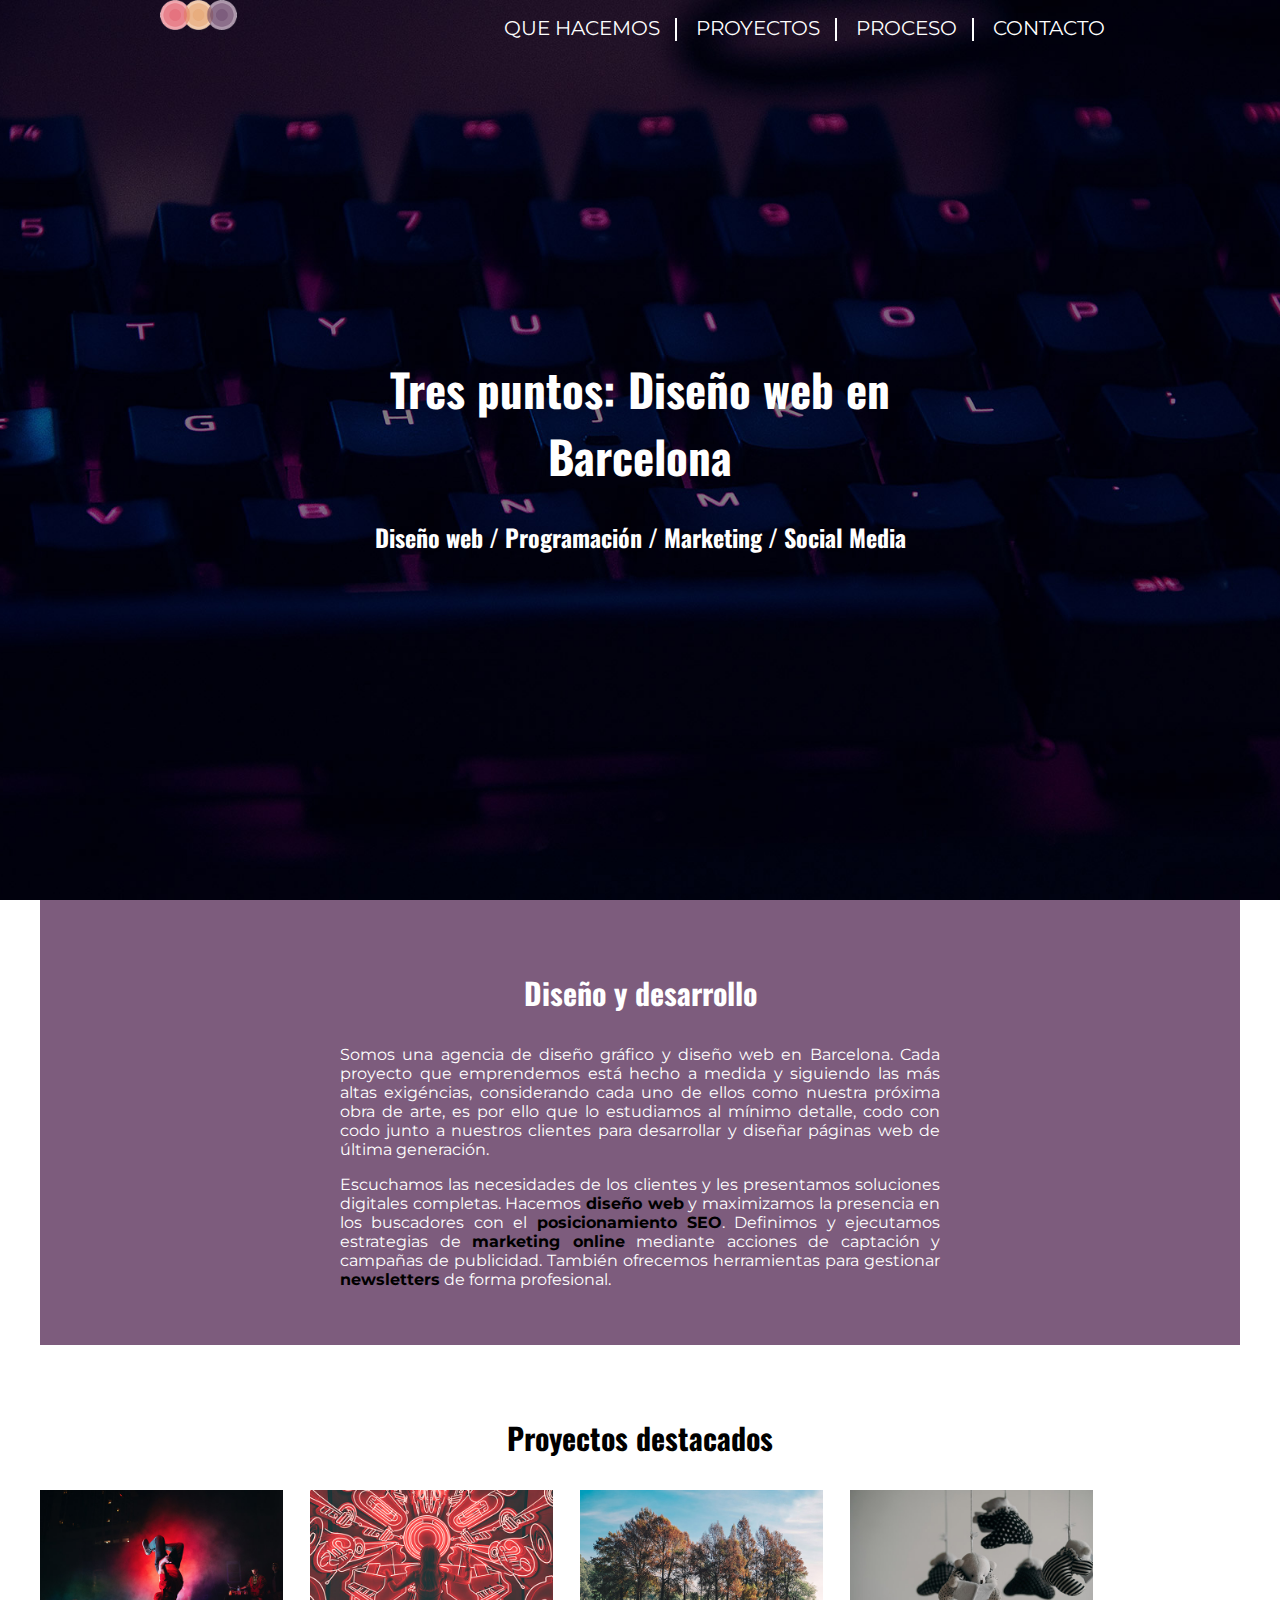
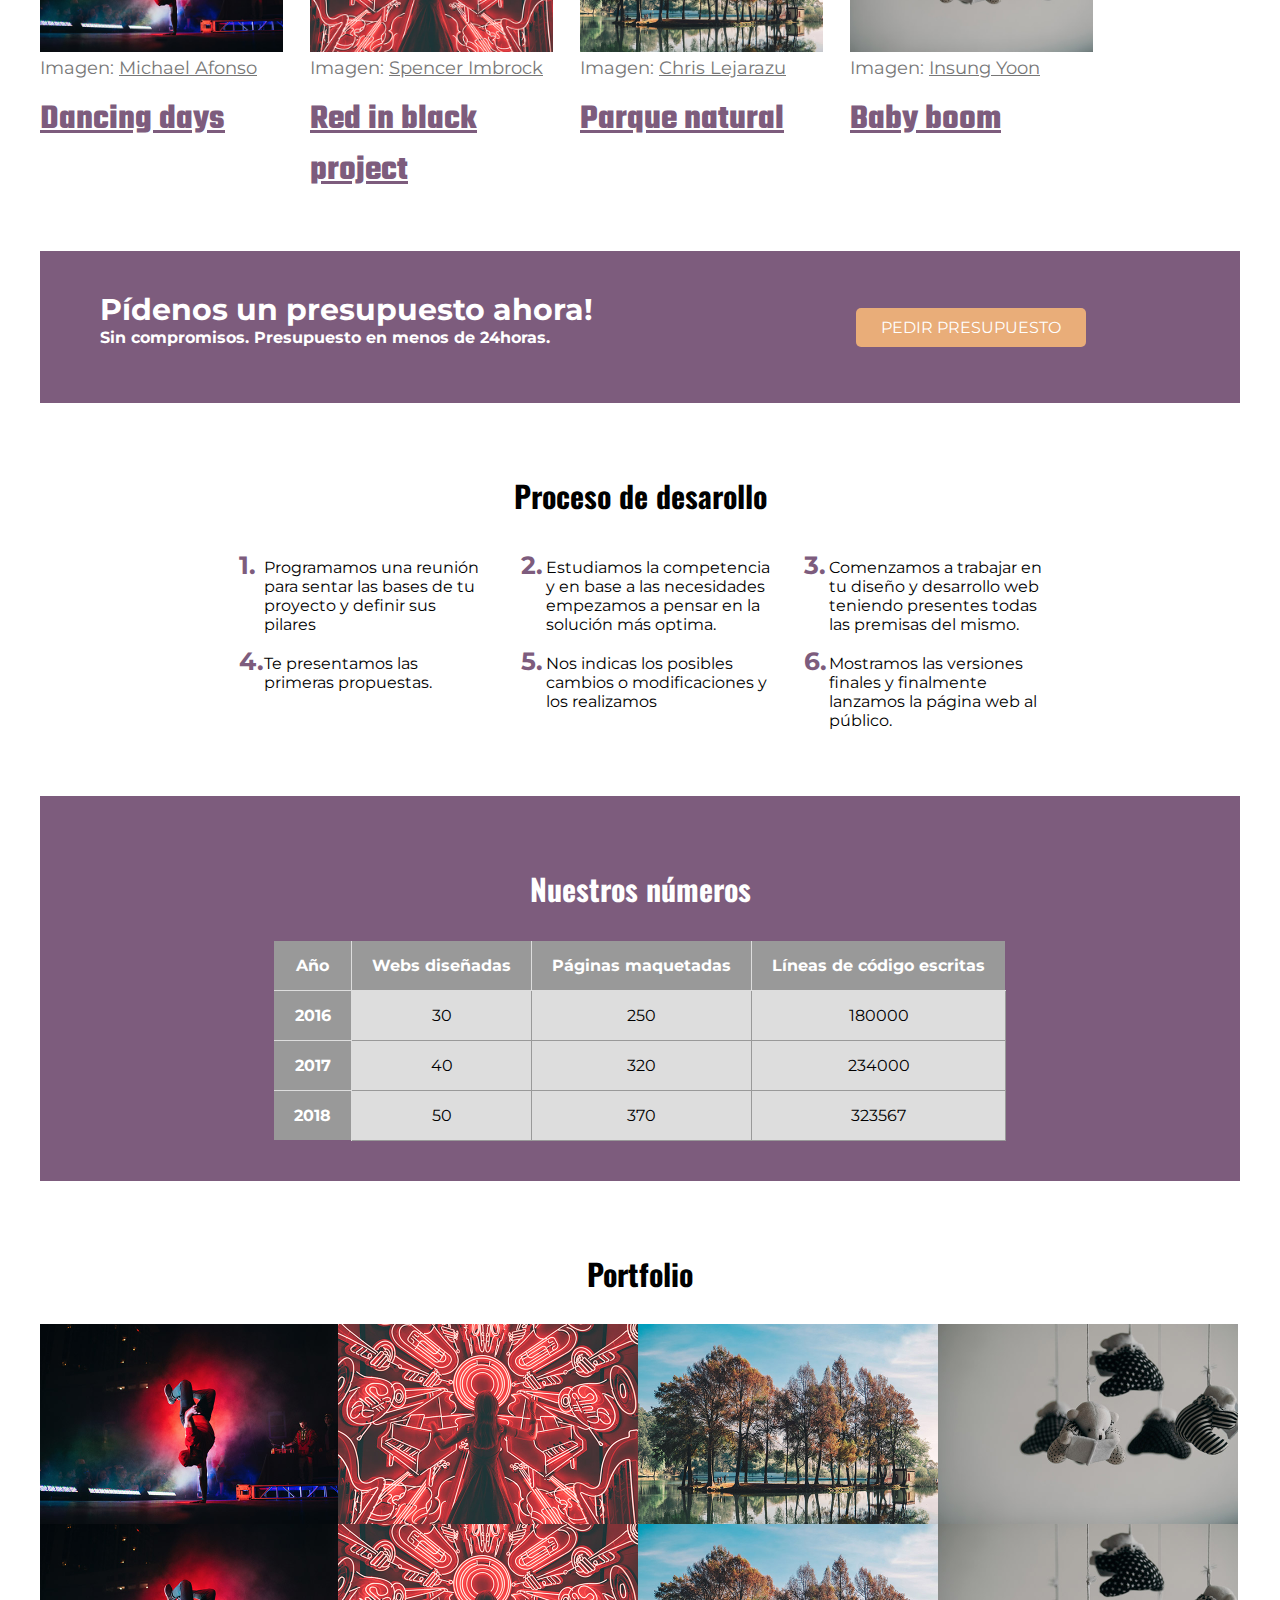
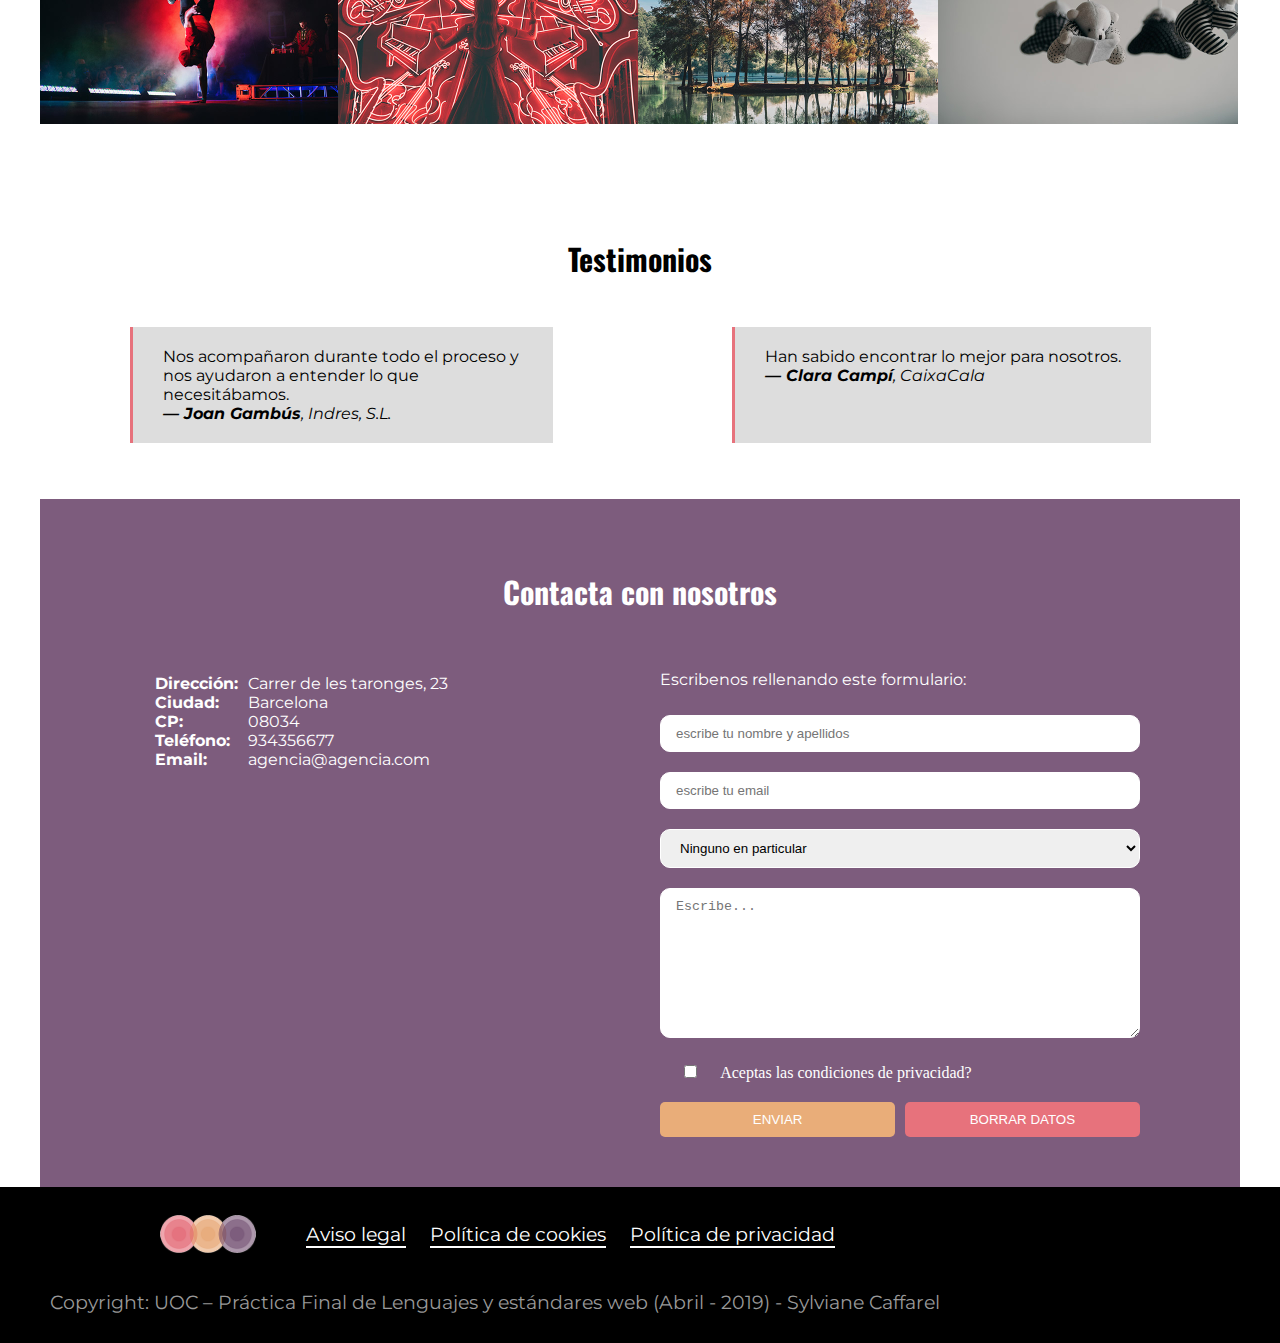
<file: Tres Puntos/index.html>
<!doctype html>
<html lang="ES">
<head>
<meta charset="utf-8" name="viewport" content="width=device-width, initial-scale=1">
<meta name="keywords" content="diseño, desarollo web, programación, marketing, social media, Barcelona, Catalunya, España">
<meta name="description" content="Somos una Agencía de Diseño Grafico y Diseño Web en Barcelona.">
<meta name="author" content="Sylviane Caffarel">
<title>Bienvenido en Tres Puntos!</title>
<link href="Style.css" rel="stylesheet" type="text/css">
<link href="https://fonts.googleapis.com/css?family=Montserrat:400,700%7COswald" rel="stylesheet">
<link rel="stylesheet" href="https://use.fontawesome.com/releases/v5.8.2/css/all.css" integrity="sha384-oS3vJWv+0UjzBfQzYUhtDYW+Pj2yciDJxpsK1OYPAYjqT085Qq/1cq5FLXAZQ7Ay" crossorigin="anonymous">
<link href="https://fonts.googleapis.com/css?family=Teko:500&display=swap" rel="stylesheet">
</head>

<body>
<header>
  <div id="header_top"><img class="header" alt="logo de la empresa" src="Images/logo-agency.png">
		<ul id="header_menu">
			<li><a href="#que_hacemos">QUE HACEMOS</a></li>
			<li><a href="#proy">PROYECTOS</a></li>
			<li><a href="#proc">PROCESO</a></li>
			<li><a href="#cont">CONTACTO</a></li>
		</ul></div>
	<div id="header_centre"><h1>Tres puntos: Diseño web en Barcelona</h1>
	<h2>Diseño web / Programación / Marketing / Social Media</h2></div>
</header>
<main>
	<section id="diseño" class="purple">
		<div>
			<h3 id="que_hacemos">Diseño y desarrollo</h3>
			<p>
				Somos una agencia de diseño gráfico y diseño web en Barcelona. Cada proyecto que emprendemos está hecho a medida y siguiendo las más altas exigéncias, considerando cada uno de ellos como nuestra próxima obra de arte, es por ello que lo estudiamos al mínimo detalle, codo con codo junto a nuestros clientes para desarrollar y diseñar páginas web de última generación.
			</p>
			<p>
				Escuchamos las necesidades de los clientes y les presentamos soluciones digitales completas. Hacemos <strong>diseño web</strong> y maximizamos la presencia en los buscadores con el <strong>posicionamiento SEO</strong>. Definimos y ejecutamos estrategias de <strong>marketing online</strong> mediante acciones de captación y campañas de publicidad. También ofrecemos herramientas para gestionar <strong>newsletters</strong> de forma profesional.
			</p>
		</div>
	</section>
      <section id="proyectos_destacados">
        <h3 id="proy">Proyectos destacados</h3>
	<div id="proyectos">
        <figure class="proy">
          <img alt="Dancing days" src="Images/project1.jpg">
          <figcaption>Imagen: <a href="https://unsplash.com/photos/z8Tul255kGg?utm_source=unsplash&utm_medium=referral&utm_content=creditCopyText">Michael Afonso</a></figcaption>
          <p>Dancing days</p>
      </figure>
        
        <figure class="proy">
          <img alt="Red in black project" src="Images/project2.jpg">
          <figcaption>Imagen: <a href="https://unsplash.com/photos/JAHdPHMoaEA?utm_source=unsplash&utm_medium=referral&utm_content=creditCopyText">Spencer Imbrock</a></figcaption>
          <p>Red in black project</p>
      </figure>
        
        <figure  class="proy">
          <img alt="Parque natural" src="Images/project3.jpg">
          <figcaption>Imagen: <a href="https://unsplash.com/photos/08wxrVv5rp8?utm_source=unsplash&utm_medium=referral&utm_content=creditCopyText">Chris Lejarazu</a></figcaption>
          <p>Parque natural</p>
      </figure>
        
        <figure class="proy">
          <img alt="Baby boom" src="Images/project4.jpg">
          <figcaption>Imagen: <a href="https://unsplash.com/photos/iioAHjNYA_o?utm_source=unsplash&utm_medium=referral&utm_content=creditCopyText">Insung Yoon</a></figcaption>
          <p>Baby boom</p>
		</figure>
    </div>
	</section>
	<section id="presupuesto" class="purple">
      <div id="pres_div">
        <div id="pres_text">
          <h4 class="pres_cont">Pídenos un presupuesto ahora!</h4>
          <p class="pres_cont">Sin compromisos. Presupuesto en menos de 24horas.</p>
        </div>
		  <div id="pres_button"><a class="button" href="#">PEDIR PRESUPUESTO</a></div>
	  </div>
	</section>
	<section id="proceso">
		<h3 id="proc">Proceso de desarollo</h3>
		<ol>
			<div id="list_top"><li>Programamos una reunión para sentar las bases de tu proyecto y definir sus pilares</li>
			<li>Estudiamos la competencia y en base a las necesidades empezamos a pensar en la solución más optima.</li>
			<li>Comenzamos a trabajar en tu diseño y desarrollo web teniendo presentes todas las premisas del mismo.</li></div>
			<div id="list_bottom"><li>Te presentamos las primeras propuestas.</li>
			<li>Nos indicas los posibles cambios o modificaciones y los realizamos</li>
			<li>Mostramos las versiones finales y finalmente lanzamos la página web al público.</li></div>
		</ol>
	</section>
	<section id="numeros" class="purple">
		<h3>Nuestros números</h3>
		<table>
			<tr>
				<th scope="col">Año</th>
				<th scope="col">Webs diseñadas</th>
				<th scope="col">Páginas maquetadas</th>
				<th id="last_col" scope="col">Líneas de código escritas</th>
			</tr>
			<tr>
				<th scope="row">2016</th>
				<td>30</td>
				<td>250</td>
				<td>180000</td>
			</tr>
			<tr>
				<th scope="row">2017</th>
				<td>40</td>
				<td>320</td>
				<td>234000</td>
			</tr>
			<tr>
				<th id="last_row" scope="row">2018</th>
				<td>50</td>
				<td>370</td>
				<td>323567</td>
			</tr>
		</table>
	</section>
	<section id="portfolio">
		<h3>Portfolio</h3>
		<div id="portfolio_images">
            <div class="top_row">
				<img class="flex" alt="Imagen 1" src="Images/project1.jpg">
              <img class="flex" alt="Imagen 2" src="Images/project2.jpg">
              <img class="flex" alt="Imagen 3" src="Images/project3.jpg">
              <img class="flex" alt="Imagen 4" src="Images/project4.jpg"></div>
            <div class="bottom_row"><img class="flex" alt="Imagen 5" src="Images/project1.jpg">
              <img class="flex" alt="Imagen 6" src="Images/project2.jpg">
              <img class="flex" alt="Imagen 7" src="Images/project3.jpg">
              <img class="flex" alt="Imagen 8" src="Images/project4.jpg"></div>
		</div>
	</section>
	<section id="testimonio">
		<h3>Testimonios</h3>
		<div>
		<blockquote><i class="fas fa-quote-left"></i>
			Nos acompañaron durante todo el proceso y nos ayudaron a entender lo que necesitábamos.<br/><cite><strong>— Joan Gambús</strong>, Indres, S.L.</cite>
		</blockquote>
		<blockquote><i class="fas fa-quote-left"></i>
			Han sabido encontrar lo mejor para nosotros.<br/><cite><strong>— Clara Campí</strong>, CaixaCala</cite>
		</blockquote>
		</div>
	</section>
	<section id="contacto" class="purple">
		<h3 id="cont">Contacta con nosotros</h3>
        <div class="form_cont">
          <div id="add_div">
            <ul class="address">
              <li>Dirección:</li>
              <li>Ciudad:</li>
              <li>CP:</li>
              <li>Teléfono:</li>
              <li>Email:</li>
              </ul>
            <ul class="address">
              <li>Carrer de les taronges, 23</li>
              <li>Barcelona</li>
              <li>08034</li>
              <li>934356677</li>
              <li>agencia@agencia.com</li>
              </ul>
            </div>
          <div id="form_div">
			 <p>Escribenos rellenando este formulario:</p>
            <form action="script.php" method="get">
                 <input type="text" value="" name="first_name" placeholder="escribe tu nombre y apellidos" autocomplete="on" required>
                <input type="email" value="" name="email" placeholder="escribe tu email" autocomplete="on" required>
                 <select>
                    <option value="ninguno en particular" name="ninguno">Ninguno en particular</option>
                    <option value="diseño" name="diseño">Diseño</option>
                    <option value="desarollo" name="desarollo">Desarollo</option>
                    <option value="marketing" name="marketing">Marketing</option>
                 </select>
              	<textarea required value="" placeholder="Escribe..." name="text_area"></textarea>
				<div id="condiciones"><input type="checkbox" value="Si, acepto las condiciones" name="check" required>
                <label>Aceptas las condiciones de privacidad?</label></div>
				<div id="form_button"><input class="button" type="submit" value="ENVIAR">
                <input class="button" type="reset" value="BORRAR DATOS"></div>
            </form>
            </div>
        </div>
	</section>
</main>
	<footer>
      <div id="foot_size">
        <div id="foot">
          <img alt="logo de la empresa" src="Images/logo-agency.png">
          <ul id="footer_menu">
            <li><a href="#">Aviso legal</a></li>
            <li><a href="#">Política de cookies</a></li>
            <li><a href="#">Política de privacidad</a></li>
            </ul>
          <ul id="social_media">
            <li><a href="https://twitter.com/?lang=en"><i class="fab fa-twitter-square" target="_blank"></i></a></li>
            <li><a href="https://twitter.com/?lang=en" target="_blank"><i class="fab fa-facebook-square"></i></a></li>
            </ul>
        </div>
        <p id="copyright">Copyright: UOC – Práctica Final de Lenguajes y estándares web (Abril - 2019) - Sylviane Caffarel</p>
      </div>
	</footer>
</body>
</html>
</file>
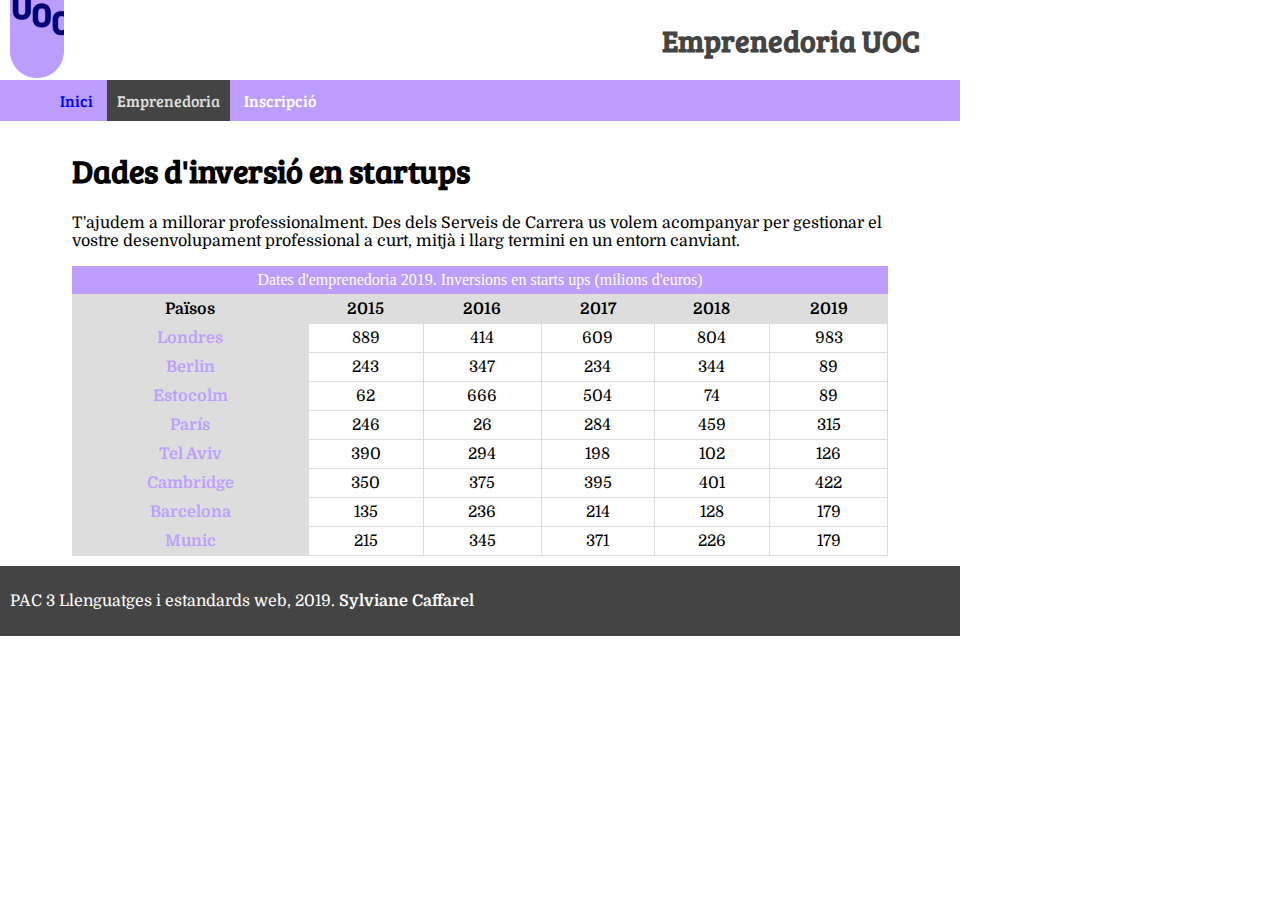
<file: UOC website practice/Emprenedoria.html>
<!doctype html>
<html lang="CA">
<head>
<meta charset="utf-8">
<title>Emprenedoria</title>
<link href="style.css" rel="stylesheet" type="text/css">
<link href="https://fonts.googleapis.com/css?family=Bree+Serif|Domine" rel="stylesheet">
</head>

<body>
	<header>
		<div id="top">
			<img id="UOC" alt="UOC logo" src="img/logo-uoc-alumni.png"> 
			<h1>Emprenedoria UOC</h1>
		</div>
		<div id="bottom">
			<ul id="menu">
				<li><a href="Home.html" class="home" title="home">Inici</a></li>
				<li><a id="current" class="other" href="Emprenedoria.html" title="Emprenedoria">Emprenedoria</a></li>
				<li><a class="other" href="Inscripción.html" title="Inscripció">Inscripció</a></li>
			</ul>
		</div>
	</header>
	<section>
		<h1>Dades d'inversió en startups</h1>
		<p>T'ajudem a millorar professionalment. Des dels Serveis de Carrera us volem acompanyar per gestionar el vostre desenvolupament professional a curt, mitjà i llarg termini en un entorn canviant.</p>
		<table summary="Dates d'emprenedoria 2019">
			<caption>Dates d'emprenedoria 2019. Inversions en starts ups (milions d'euros)</caption>
			<tr>
				<th scope="col">Països</th>
				<th scope="col">2015</th>
				<th scope="col">2016</th>
				<th scope="col">2017</th>
				<th scope="col">2018</th>
				<th scope="col">2019</th>
			</tr>
			<tr>
				<th scope="row">Londres</th>
				<td>889</td>
				<td>414</td>
				<td>609</td>
				<td>804</td>
				<td>983</td>
			</tr>
			<tr>
				<th scope="row">Berlin</th>
				<td>243</td>
				<td>347</td>
				<td>234</td>
				<td>344</td>
				<td>89</td>
			</tr>
			<tr>
				<th scope="row">Estocolm</th>
				<td>62</td>
				<td>666</td>
				<td>504</td>
				<td>74</td>
				<td>89</td>
			</tr>
			<tr>
				<th scope="row">París</th>
				<td>246</td>
				<td>26</td>
				<td>284</td>
				<td>459</td>
				<td>315</td>
			</tr>
			<tr>
				<th scope="row">Tel Aviv</th>
				<td>390</td>
				<td>294</td>
				<td>198</td>
				<td>102</td>
				<td>126</td>
			</tr>
			<tr>
				<th scope="row">Cambridge</th>
				<td>350</td>
				<td>375</td>
				<td>395</td>
				<td>401</td>
				<td>422</td>
			</tr>
			<tr>
				<th scope="row">Barcelona</th>
				<td>135</td>
				<td>236</td>
				<td>214</td>
				<td>128</td>
				<td>179</td>
			</tr>
			<tr>
				<th scope="row">Munic</th>
				<td>215</td>
				<td>345</td>
				<td>371</td>
				<td>226</td>
				<td>179</td>
			</tr>
		</table>
	</section>
	<footer><p>PAC 3 Llenguatges i estandards web, 2019. <strong>Sylviane Caffarel</strong></p></footer>
</body>
</html>
</file>
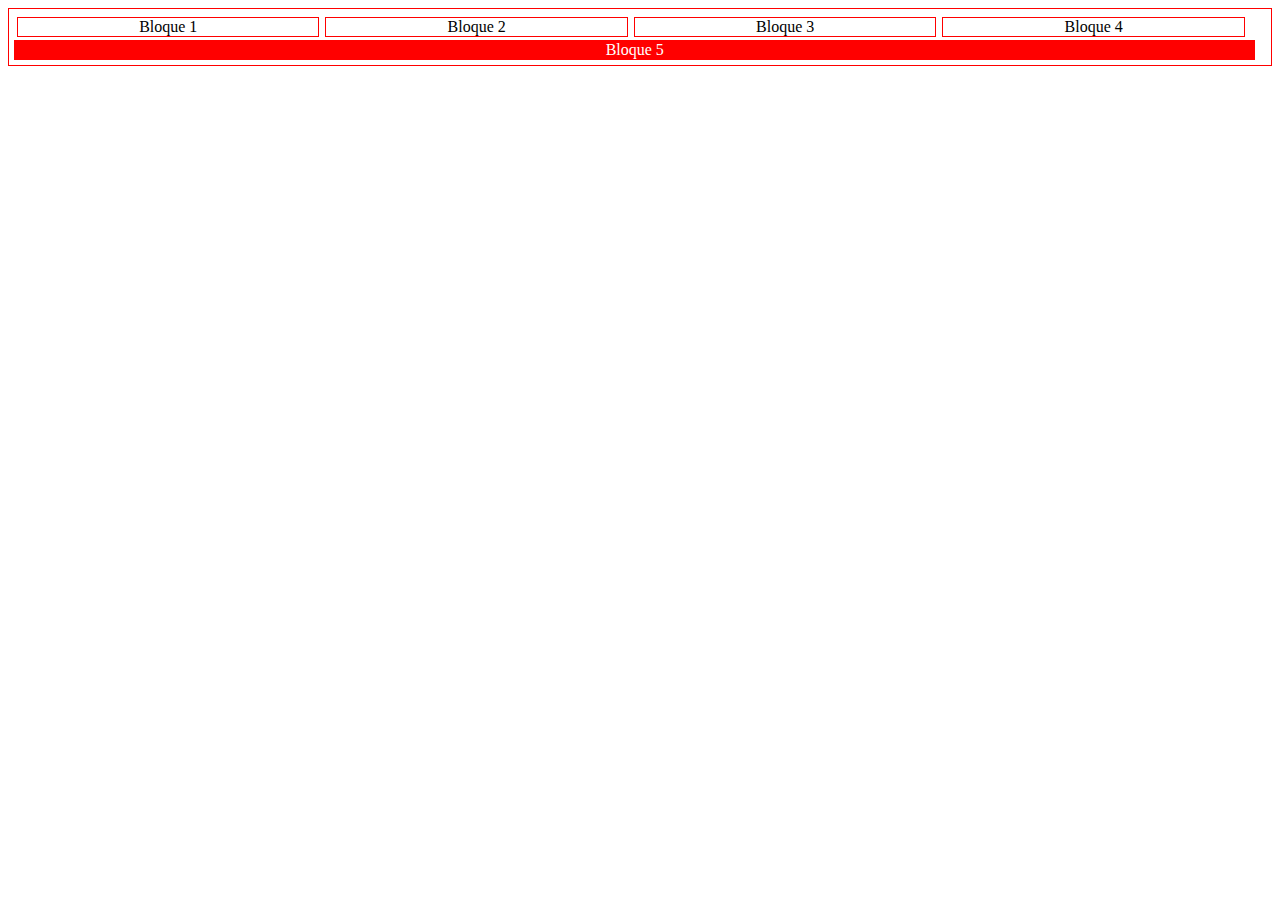
<file: UOC website practice/example_flex.html>
<!doctype html>
<html>
<head>
<meta charset="utf-8">
<title>Untitled Document</title>
<link href="example_style.css" rel="stylesheet">
</head>

<body>
	<div class="flexcontainer">
		<div class="top">Bloque 1</div>
		<div class="top">Bloque 2</div>
		<div class="top">Bloque 3</div>
		<div class="top">Bloque 4</div>
		<div class="bottom">Bloque 5</div>
	</div>
</body>
</html>
</file>
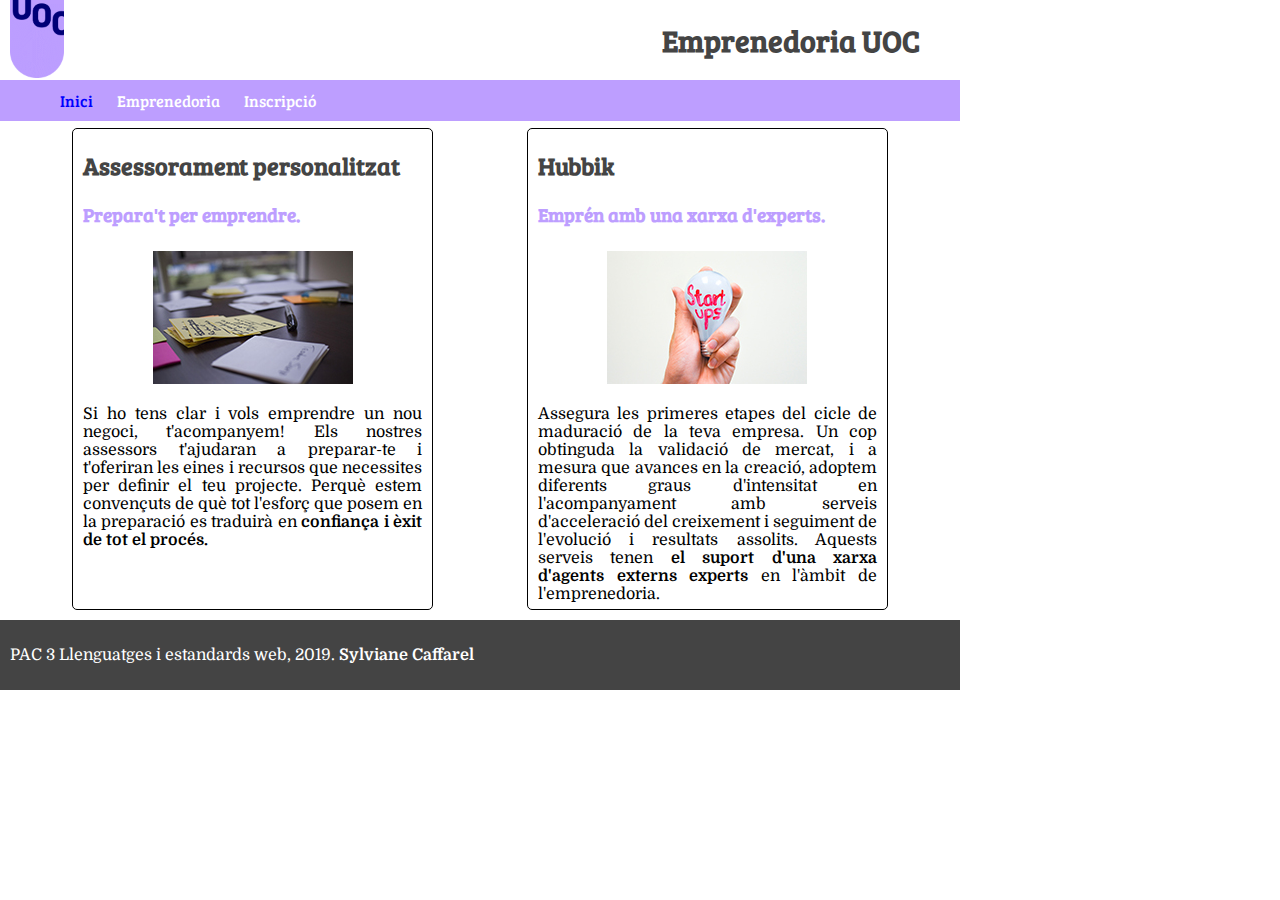
<file: UOC website practice/Home.html>
<!doctype html>
<html lang="CA">
<head>
<meta charset="utf-8">
<title>Home</title>
<link href="style.css" rel="stylesheet" type="text/css">
<link href="https://fonts.googleapis.com/css?family=Bree+Serif|Domine" rel="stylesheet">
</head>

<body>
	<header>
		<div id="top">
			<img id="UOC" alt="UOC logo" src="img/logo-uoc-alumni.png"> 
			<h1>Emprenedoria UOC</h1>
		</div>
		<div id="bottom">
			<ul id="menu">
				<li><a class="home" href="Home.html" title="home">Inici</a></li>
				<li><a class="other" href="Emprenedoria.html" title="Emprenedoria">Emprenedoria</a></li>
				<li><a class="other" href="Inscripción.html" title="Inscripció">Inscripció</a></li>
			</ul>
		</div>
	</header>
	<section>
		<article id="left">
			<hgroup>
				<h2>Assessorament personalitzat</h2>
				<h3>Prepara't per emprendre.</h3>
			</hgroup>
			<img src="img/lean-startup.jpg" alt="Imagen ilustradora" width="200px" height="133px">
			<p>Si ho tens clar i vols emprendre un nou negoci, t'acompanyem! Els nostres assessors t'ajudaran a preparar-te i t'oferiran les eines i recursos que necessites per definir el teu projecte. Perquè estem convençuts de què tot l'esforç que posem en la preparació es traduirà en <strong>confiança i èxit de tot el procés.</strong></p>
		</article>
		<article id="right">
			<hgroup>
				<h2>Hubbik</h2>
				<h3>Emprén amb una xarxa d'experts.</h3>
			</hgroup>
			<img src="img/bombilla.jpg" alt="Imagen ilustradora" width="200px" height="133px">
			<p>Assegura les primeres etapes del cicle de maduració de la teva empresa. Un cop obtinguda la validació de mercat, i a mesura que avances en la creació, adoptem diferents graus d'intensitat en l'acompanyament amb serveis d'acceleració del creixement i seguiment de l'evolució i resultats assolits. Aquests serveis tenen <strong>el suport d'una xarxa d'agents externs experts</strong> en l'àmbit de l'emprenedoria.</p>
		</article>
	</section>
	<footer><p>PAC 3 Llenguatges i estandards web, 2019. <strong>Sylviane Caffarel</strong></p></footer>
</body>
</html>
</file>
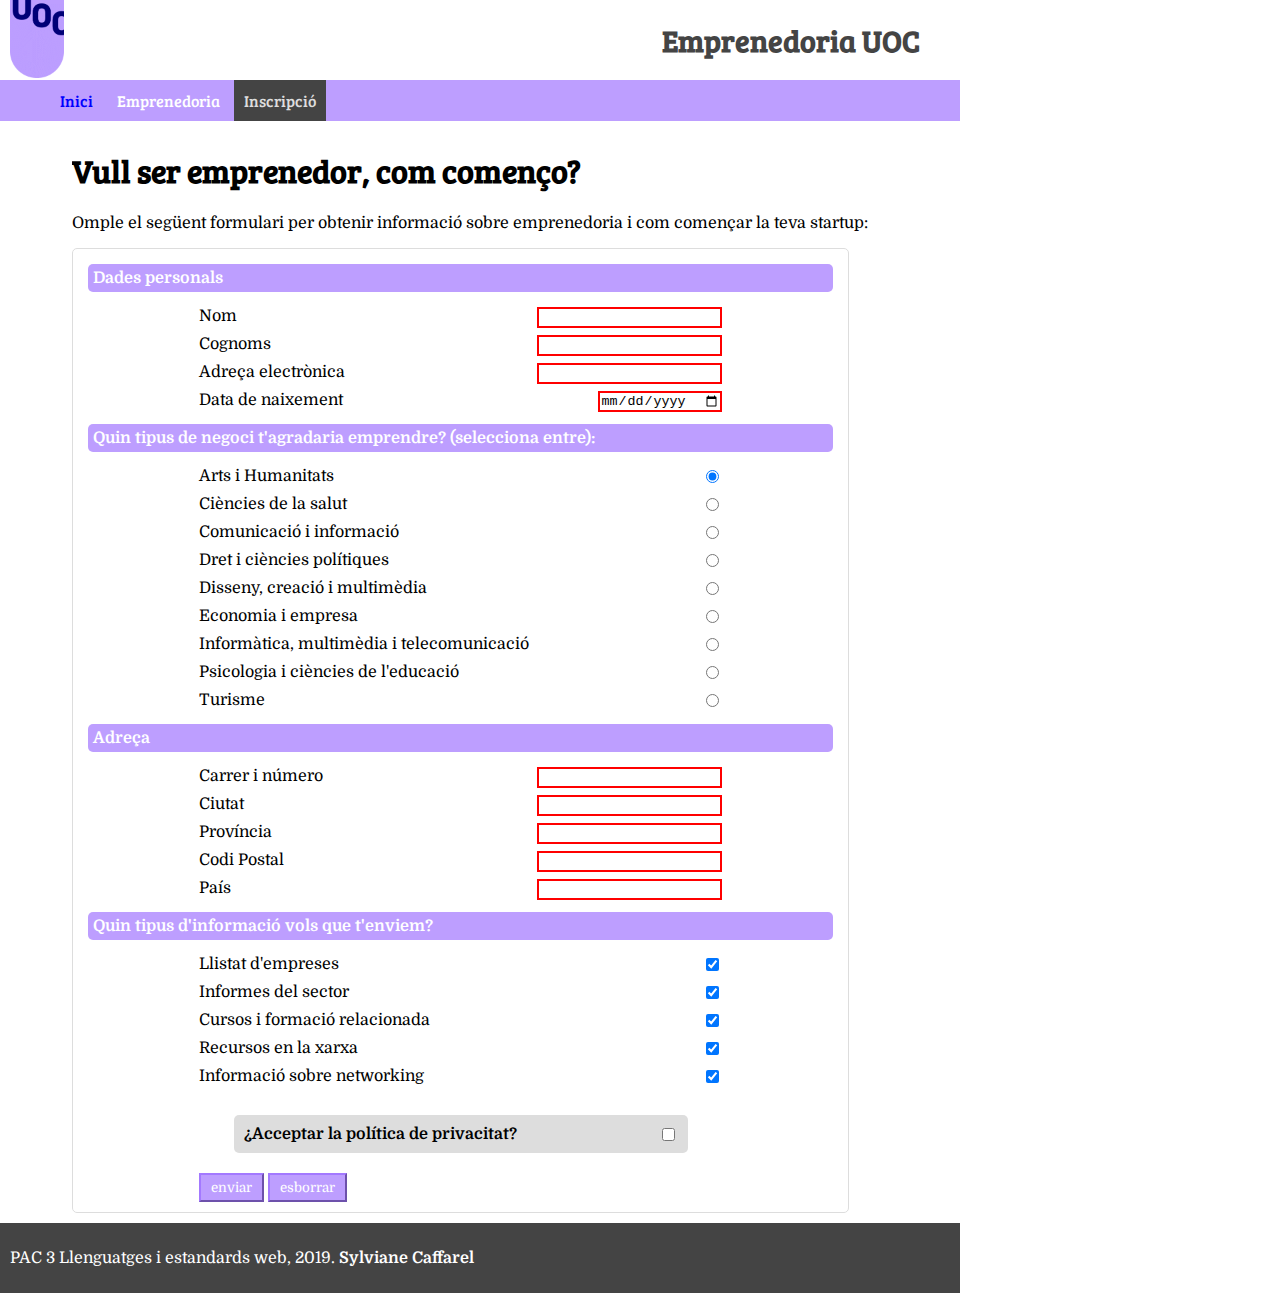
<file: UOC website practice/Inscripción.html>
<!doctype html>
<html>
<head>
<meta charset="utf-8">
<title>Inscripción</title>
<link href="style.css" rel="stylesheet" type="text/css">
<link href="https://fonts.googleapis.com/css?family=Bree+Serif|Domine" rel="stylesheet">
</head>

<body>
	<header>
		<div id="top">
			<img id="UOC" alt="UOC logo" src="img/logo-uoc-alumni.png"> 
			<h1>Emprenedoria UOC</h1>
		</div>
		<div id="bottom">
			<ul id="menu">
				<li><a class="home" href="Home.html" title="home">Inici</a></li>
				<li><a class="other" href="Emprenedoria.html" title="Emprenedoria">Emprenedoria</a></li>
				<li><a id="current" class="other" href="Inscripción.html" title="Inscripció">Inscripció</a></li>
			</ul>
		</div>
	</header>
	<section>
	<h1>Vull ser emprenedor, com començo?</h1>
<p>Omple el següent formulari per obtenir informació sobre emprenedoria i com començar la teva startup:</p>
	<form id="form" action="Home.html" method="get">
<p class="purple">Dades personals</p>
		<ul class="formlist">
			<li>
				<label for="name">Nom</label>
				<input required type="text" name="name" id="name" value="" autocomplete="on" />
			</li>
			<li>
				<label for="lastname">Cognoms</label>
				<input required type="text" name="lastname" id="lastname" value="" autocomplete="on" />
			</li>
			<li>
				<label for="email">Adreça electrònica</label>
				<input required type="email" name="email" id="email" value="" autocomplete="on" />
			</li>
			<li>
				<label for="dob">Data de naixement</label>
				<input required type="date" name="dob" id="dob" value="" />
			</li>
		</ul>
<p class="purple">Quin tipus de negoci t'agradaria emprendre? (selecciona entre):</p>
			
		<ul>
			<li>
				<label for="Arts i Humanitats">Arts i Humanitats</label>
				<input type="radio" checked="checked" name="tipunegoci" id="Arts i Humanitats" value="Arts i Humanitats" />
			</li>
			<li>
				<label for="Ciències de la salut">Ciències de la salut</label>
				<input type="radio" name="tipunegoci" id="Ciències de la salut" value="Ciències de la salut" />
			</li>
			<li>
				<label for="Comunicació i informació">Comunicació i informació</label>
				<input type="radio" name="tipunegoci" id="Comunicació i informació" value="Comunicació i informació" />
			</li>
			<li>
				<label for="Dret i ciències polítiques">Dret i ciències polítiques</label>
				<input type="radio" name="tipunegoci" id="Dret i ciències polítiques" value="Dret i ciències polítiques" />
			</li>
			<li>
				<label for="Disseny, creació i multimèdia">Disseny, creació i multimèdia</label>
				<input type="radio" name="tipunegoci" id="Disseny, creació i multimèdia" value="Disseny, creació i multimèdia"/>
			</li>
			<li>
				<label for="Economia i empresa">Economia i empresa</label>
				<input type="radio" name="tipunegoci" id="Economia i empresa" value="Economia i empresa" />
			</li>
			<li>
				<label for="Informàtica, multimèdia i telecomunicació">Informàtica, multimèdia i telecomunicació</label>
				<input type="radio" name="tipunegoci" id="Informàtica, multimèdia i telecomunicació" value="Informàtica, multimèdia i telecomunicació" />
			</li>
			<li>
				<label for="Psicologia i ciències de l'educació">Psicologia i ciències de l'educació</label>
				<input type="radio" name="tipunegoci" id="Psicologia i ciències de l'educació" value="Psicologia i ciències de l'educació" />
			</li>
			<li>
				<label for="Turisme">Turisme</label>
				<input type="radio" name="tipunegoci" id="Turisme" value="turisme" />
			</li>
		</ul>
<p class="purple">Adreça</p>
		<ul>
			<li>
				<label for="street">Carrer i número</label>
				<input required type="text" name="street" id="street" value="" autocomplete="on" />
			</li>
			<li>
				<label for="town">Ciutat</label>
				<input required type="text" name="town" id="town" value="" autocomplete="on" />
			</li>
			<li>
				<label for="state">Província</label>
				<input required type="text" name="state" id="state" value="" autocomplete="on" />
			</li>
			<li>
				<label for="postcode">Codi Postal</label>
				<input required type="text" pattern="((0[1-9]|5[0-2])|[1-4][0-9])[0-9]{3}" name="postcode" id="postcode" value="" autocomplete="on" />
			</li>
			<li>
				<label for="country">País</label>
				<input required type="text" name="country" id="country" value="" autocomplete="on" />
			</li>
		</ul>
<p class="purple">Quin tipus d'informació vols que t'enviem? </p>
		<ul>
			<li>
				<label for="Llistat d'empreses">Llistat d'empreses</label>
				<input type="checkbox" checked="checked" id="Llistat d'empreses" value="Llistat d'empreses">
			</li>
			<li>
				<label for="Informes del sector">Informes del sector</label>
				<input type="checkbox" checked="checked" id="Informes del sector" value="Informes del sector">
			</li>
			<li>
				<label for="Cursos i formació relacionada">Cursos i formació relacionada</label>
				<input type="checkbox" checked="checked" id="Cursos i formació relacionada" value="Cursos i formació relacionada">
			</li>
			<li>
				<label for="Recursos en la xarxa">Recursos en la xarxa</label>
				<input type="checkbox" checked="checked" id="Recursos en la xarxa" value="Recursos en la xarxa">
			</li>
			<li>
				<label for="Informació sobre networking">Informació sobre networking</label>
				<input type="checkbox" checked="checked" id="Informació sobre networking" value="Informació sobre networking">
			</li>
		</ul>
		<ul class="accept">
			<li id="accept">
				<label for="acceptar">¿Acceptar la política de privacitat?</label>
				<input required type="checkbox" id="acceptar" value="Yes, I accept.">
			</li>
		</ul>
		<ul>
			<li>
				<input class="button" type="submit" value="enviar">
				<input class="button" type="reset" value="esborrar">
			</li>
		</ul>
	</form>
	</section>
	<footer><p>PAC 3 Llenguatges i estandards web, 2019. <strong>Sylviane Caffarel</strong></p></footer>
</body>
</html>
</file>
<file: Tres Puntos/Style.css>
@charset "utf-8";
/* CSS Document */

/*section size and colour*/

body, html {
  height: 100%;
  margin: 0;
}

main {
	max-width: 1200px;
	padding: 0px 15px;
	margin: auto;
}

section {
	padding: 40px 0px 40px 0px;
	overflow: auto;
}

.purple {
	background-color:#7d5c7d;
}

.purple h3, .purple p, .purple h4, label{
	color:#ffffff;
}

/*font size, alignment and family*/

p, a, h4, td, th, blockquote, figcaption, ul.address, ol li{
	font-family: 'Montserrat', sans-serif;
}

h1, h2, h3{
	font-family: 'Oswald', sans-serif;
}

h1{
font-size: 45px;
}

h2{
font-size: 24px;
}

h3 {
	font-size:30px;
	text-align: center;
}

h4{
	font-size:30px;
}

/*buttons*/

a.button:link{
	background-color: #e9ad79;
	border:none;
	padding: 10px 25px;
	color: #ffffff;
	border-radius: 5px;
	text-decoration: none;
	text-align: center;
	cursor: pointer;
}

a.button:visited{
	background-color: #e9ad79;
	border: none;
	padding: 10px 25px;
	color: #ffffff;
	border-radius: 5px;
	text-decoration: none;
	text-align: center;
	cursor: pointer;
}

a.button:active{
	background-color: #e7727c;
	border: none;
	padding: 10px 25px;
	color: #ffffff;
	border-radius: 5px;
	text-decoration: none;
	text-align: center;
	cursor: pointer;
}

a.button:hover{
	background-color: #e7727c;
	border: none;
	padding: 10px 25px;
	color: #ffffff;
	border-radius: 5px;
	text-decoration: none;
	text-align: center;
	cursor: pointer;
}

a.button:select{
	background-color: #e7727c;
	border: none;
	padding: 10px 25px;
	color: #ffffff;
	border-radius: 5px;
	text-decoration: none;
	text-align: center;
	cursor: pointer;
}

input.button[type="submit"]{
	background-color: #e9ad79;
	border:none;
	padding: 10px 25px;
	color: #ffffff;
	border-radius: 5px;
	text-decoration: none;
	text-align: center;
	cursor: pointer;
}

input.button[type="submit"]:hover{
	background-color: #e7727c;
}

input.button[type="reset"]{
	background-color: #e7727c;
	border:none;
	padding: 10px 25px;
	color: #ffffff;
	border-radius: 5px;
	text-decoration: none;
	text-align: center;
	cursor: pointer;
}

input.button[type="reset"]:hover{
	background-color: #e9ad79;
}


/*header*/

/*background image & text*/

header {
	background-image: url("Images/header-agency.jpg");
	height: 100%;
	background-size:cover;
	background-position: center;
  	background-repeat: no-repeat;
	color: #ffffff;
	max-width: 100%;
	background-color:#000000;
}

/*centre tag line & company name*/

#header_centre{
	margin: 0px;
	position: absolute;
	top: 50%;
	left: 50%;
	transform: translate(-50%, -50%);
	text-align: center;
	max-width: 80%;
}

/*styling menu*/

img.header{
	display:inline-block;
	margin: 0px;
	padding: 0px;
	width: 8%;
	float: left;
}

#header_top{
	max-width: 75%;
	margin: auto;
}

#header_menu {
	list-style-type: none;
	float:right;
}

#header_menu li{
	display: inline;
	padding: 3px 15px;
	border-right: 2px solid #ffffff;
}

#header_menu li:last-child{
	border-right:none;
}

header a:link{
	color:#ffffff;
	text-decoration:none;
	font-size: 20px;
}

header a:visited{
	color:#ffffff;
	text-decoration:none;
	font-size: 20px;
}

header a:active{
	color:#ffffff;
	text-decoration:none;
	border-bottom: 2px solid #ffffff;
	font-size: 20px;
}

header a:hover{
	color:#ffffff;
	text-decoration:none;
	border-bottom: 2px solid #ffffff;
	font-size: 20px;
}

header a:selected{
	color:#ffffff;
	text-decoration:none;
	border-bottom: 2px solid #ffffff;
	font-size: 20px;
}

/*sections*/

/*1*/

#diseño  div{
	max-width: 50%;
	max-height: auto;
	margin: auto;
	text-align: justify;
	color:#ffffff;
}

#diseño div strong{
	color:#000000;
}

/*2*/

#proyectos {
	max-width: 90%;
	max-height: auto;
	margin: none;
	padding: none;
	display: flex;
	flex-direction: row;
	flex-wrap: nowrap;
	justify-content: space-between;
}

#proyectos h3 {
	width: 100%;
}

.proy{
	padding: 0px;
	margin: 0px;
	flex-basis: 25%;
}

#proyectos img{
	display: block;
	max-width: 90%;
}

figcaption{
	color:#777777;
	margin: 5px 0px;
}

figcaption a{
	color:#777777;
}

@media screen and (min-width:1201px){
	figcaption, figcaption a{
		font-size: 18px;
	}
}

@media screen and (max-width:1200px){
	figcaption, figcaption a{
		font-size:1.5vw;
	}
}

#proyectos p{
	margin: 15px auto;
	padding: 0px;
	font-family: 'Teko', sans-serif;
	font-weight: bold;
	text-decoration:underline;
	color:#7d5c7d;
}

@media screen and (min-width:1201px){
	#proyectos p{
		font-size: 35px;
	}
}

@media screen and (max-width:1200px){
	#proyectos p{
		font-size:2.8vw;
	}
}

/*3*/

#presupuesto {
	max-width: 100%;
	display:flex;
	align-items: center;
	justify-content: center;
	
}

#pres_div {
	margin:0px;
	padding:0px;
	flex-basis: 90%;
	display:inline-flex;
	justify-content: space-between;
	align-items: center;
}

#pres_text{
	margin:0px;
	padding:0px;
	font-weight:bold;
	flex-basis:65%;
}

#pres_text h4{
	margin:0px;
	padding: 0px;
}

#pres_text p{
	margin-top:0px;
	padding: 0px;
}

#pres_button{
	margin:0px;
	padding:0px;
	flex-basis:30%;
}

/*4*/

#procesos{
	max-width:100%;
	overflow:auto;
}

#list_top, #list_bottom{
	margin:auto;
	display: flex;
	justify-content: space-between;
	max-width:70%;
}

ol{
	list-style:none;
	counter-reset:li;
}

ol li:before{
	counter-increment: li;
	content: counter(li)".";
	color:#7d5c7d ;
	position:absolute;
	margin-left:-25px;
	margin-top:-8px;
	font-size: 25px;
	font-weight: bolder;
	
}

#list_top li, #list_bottom li{
	flex-basis: 28%;
	padding:10px;
	
}

ol{
	list-style-position: outside;
		
}

/*5*/

table{
	border-collapse: collapse;
	margin: auto;
	max-width: 66%;
}

th{
	color:#ffffff;
	background-color:#999999;
	font-weight: bold;
	text-align:center;
	padding: 15px 20px;
	border-bottom: 1px solid #dddddd;
	border-right: 1px solid #dddddd;
}

#last_col{
	border-right:#999999;
}

#last_row{
	border-bottom: #999999;
}

td{
	text-align: center;
	background-color: #dddddd;
	border: 1px solid #999999;
}

/*6*/

#portfolio_images{
	max-width:100%;
	display:flex;
	flex-wrap: wrap;
	flex-direction: row;
}

.flex{
	margin:-2px;
	padding:0px;
	width: 25%;
}

/*7*/
#testimonio div{
	display:flex;
	flex-direction: row;
	justify-content: space-around;
}

blockquote{
	max-width: 30%;
	padding: 20px 30px;
	background-color: #dddddd;
	border-left:solid #e7727c;
	vertical-align:center;
}

blockquote i{
	position:absolute;
	margin:-10px -25px;
	color:#e7727c;
}

/*8*/

#contacto{
	overflow:auto;
	max-width:100%;
	min-width: fit-content;
}

.form_cont{
	max-width:85%;
	margin:auto;
	padding: 0px;
	display: flex;
	justify-content: space-between;
}

#add_div{
	float:left;
	flex-basis: 50%;
	display:inline-flex;
	padding:20px;
}
#contacto ul.address{
	list-style-type: none;
	margin:10px 5px;
	padding:0px;
	color:#ffffff;
}

#contacto ul:first-child{
	font-weight:bold;
}

#form_div{
	flex-basis:50%;
	padding:10px;
}

#condiciones{
	margin: 0px 10px 10px 10px;
	padding:10px;
}

#form_button{
	max-width:100%;
	display: flex;
	justify-content: space-between;
}

input.button{
	flex-basis: 49%;
}

input[type=checkbox]{
	border-radius:2px;
	margin-right: 20px;
}

input[type=text], input[type=email], select, textarea{
	width:100%;
	padding: 10px 15px;
	margin:10px 0px;
	border-radius:10px;
	border:1px solid #ffffff;
	box-sizing: border-box;
}

input[type=text]:hover, input[type=email]:hover, textarea:hover{
	border: 1px solid #e7727c;
}
textarea{
	height:150px;
}

input[type=reset]{
	background-color:#e7727c;
}

/*footer*/

footer {
	background-color: #000000;
	overflow: auto;
	padding-top:20px;
}

#foot_size{
	max-width: 1200px;
	margin: auto;
}

#foot {
	max-width:80%;
	margin: auto;
	display: flex;
	align-items: center;
	justify-content: flex-start;
}

#foot img{
	max-width: 10%;
}

#copyright {
	color:#999999;
	padding: 10px;
	clear: both;
}

footer ul {
	list-style-type: none;
}

@media screen and (min-width:1201px){
	#footer_menu li, #copyright{
		font-size: 19px;
	}
}

@media screen and (max-width:1200px){
	#footer_menu li, #copyright{
		font-size:1.6vw;
	}
}

#footer_menu li{
	display: inline;
	color:#ffffff;
	margin: 10px;
}

#social_media li{
	display: inline;
	align-self: flex-end;
	color:#ffffff;
	padding: 10px;
}

footer li a:link{
	color:#ffffff;
	text-decoration: none;
	border-bottom: 2px solid #ffffff;
}

footer li a:visited{
	color:#ffffff;
	text-decoration: none;
	border-bottom: 2px solid #ffffff;
}

footer li a:active{
	color:#ffffff;
	text-decoration: none;
	border-bottom: 2px solid #ffffff;
}

footer li a:hover{
	color:#ffffff;
	text-decoration: none;
	border-bottom: 2px solid #ffffff;
	text-shadow:1px 1px 1px #ffffff;
}

footer li a:selected{
	color:#ffffff;
	text-decoration: none;
	border-bottom: 2px solid #ffffff;
}

#social_media a{
	border-bottom: none;
}
</file>
<file: UOC website practice/style.css>
@charset "utf-8";
/* CSS Document */

body{
	margin:0px;
	background-color: white;
	width: 960px;
}

h1, h2, h3, a{
	font-family: 'Bree Serif', serif;
}

p, th, td, li {
	font-family: 'Domine', serif;
}

/* Header Style*/

header {
	height: 8em;
	background-color:white;
	margin: 0px;
	padding:0px;
}

header div#top{
	margin:auto;
	pagging: 15px;
	height: 80px;
	width: 98%;
}

header div#bottom{
	background-color:#BD9EFF;
	margin:none;
	padding: 10px;
}

#UOC {
	max-height: 98%;
	max-width: 98%;
	margin: 0px, 0px, 5px, 10px;
	object-position: left;
}

header h1{
	float:right;
	color:#444444;
	font-size: 30px;
	font-weight: bold;
	margin-right: 30px;
}

#menu{
	list-style-type: none;
	margin:auto;
}

#menu li {
	display:inline;
}

header a.home:link{
	text-decoration:none;
	color:blue;
	margin:0px;
	padding: 10px;
}

header a.home:visited{
	text-decoration:none;
	color:blue;
	margin:0px;
	padding: 10px;
}

header a.home:hover{
	text-decoration:none;
	background-color:#444444;
	color:#DDDDDD;
	margin:0px;
	padding: 10px;
}

header a.home:active{
	text-decoration:none;
	background-color:#444444;
	color:#DDDDDD;
	margin:0px;
	padding: 10px;
}

header a.home:focus{
	text-decoration:none;
	background-color:#444444;
	color:#DDDDDD;
	margin:0px;
	padding: 10px;
}

header a.other:link{
	text-decoration:none;
	color:white;
	margin:0px;
	padding: 10px;
}

header a.other:visited{
	text-decoration:none;
	color:white;
	margin:0px;
	padding: 10px;
}

header a.other:hover{
	text-decoration:none;
	background-color:#444444;
	color:#DDDDDD;
	margin:0px;
	padding: 10px;
}

header a.other:active{
	text-decoration:none;
	background-color:#444444;
	color:#DDDDDD;
	margin:0px;
	padding: 10px;
}

header a.other:focus{
	text-decoration:none;
	background-color:#444444;
	color:#DDDDDD;
	margin:0px;
	padding: 10px;
}

header a#current {
	text-decoration:none;
	background-color:#444444;
	color:#DDDDDD;
	margin:0px;
	padding: 10px;
}

/* Footer style*/

footer{
	background-color:#444444;
	color: white;
	text-align: left;
	margin: auto;
	padding:10px;
}

/*Home page style*/

section {
	width: 85%;
	margin:0 auto 10px;
	overflow:hidden;
}

section * img{
	display: block;
	margin: 0 auto;
	padding:5px;
}

#left {
	width: 44%;
	height: 480px;
	float:left;
	border: 1px solid;
	border-radius: 5px;
	margin: auto;
	padding: auto;
}

#left h2{
	color:#444444;
	font-weight: bold;
	margin-left:10px;
}

#left h3{
	color:#BD9EFF;
	margin-left:10px;
	
}

#right {
	width: 44%;
	height: 480px;
	float:right;
	border: 1px solid;
	border-radius: 5px;
	margin: auto;
	padding: auto;
	
}

#right h2{
	color:#444444;
	font-weight: bold;
	margin-left:10px;
}

#right h3{
	color:#BD9EFF;
	margin-left:10px;
}

#left p, #right p{
	margin-left:10px;
	margin-right:10px;
	text-align: justify;
	line-break: normal;
}

/*table style*/

table {
	width:100%;
	border-collapse: collapse;
}

th, td {
	text-align:center;
	vertical-align:center;
	border: 1px solid #DDDDDD;
	padding: 5px;
}
caption {
	background-color:#BD9EFF;
	color:white;
	padding: 5px;
}

th {
	background-color:#DDDDDD;
}

th[scope="row"] {
	color:#BD9EFF;
}

/*form style*/

form {
	border: 1px solid #DDDDDD;
	border-radius: 5px;
	width: 95%;
}

form ul{
	list-style-type: none;
	width: 70%;
	margin:auto;
	padding: 0;
}

form ul li {
	margin:10px;
}

form ul li label {
	margin: 10px, 0px;
	text-align:left;
	vertical-align: center;
}

form ul li input {
	float:right;
	text-align:left;
}

form p {
	margin:15px;
	padding: 5px;
	font-weight: bold;
}

p.purple {
	background-color:#BD9EFF;
	border-radius:5px;
	color:white;
}

#accept {
	margin-top:30px;
	margin-bottom:20px;
	margin-left:auto;
	margin-right:auto;
	padding:10px;
	border-radius:5px;
	font-weight:bold;
	width:80%;
	background-color:#DDDDDD;
}

input:invalid{
	border:2px solid red;
}

input.button {
	float:none;
	margin: auto;
	padding: 5px 10px;
	background-color:#BD9EFF;
	border-color: #A379FF;
	color:white;
	font-family:'Domine', serif;
}
</file>
<file: UOC website practice/example_style.css>
@charset "utf-8";
/* CSS Document */
div{
	overflow:hidden;
}

div div{
	text-align: center;
}

.top{
	float: left;
	margin:3px;
	width: 24%;
	border: 1px solid red;
}

.bottom{
	float: left;
	clear: both;
	width:99%;
	color:white;
	background-color:red;
	border: 1px solid red;
}

.flexcontainer{
	border: 1px solid red;
	padding: 5px;
}
</file>
